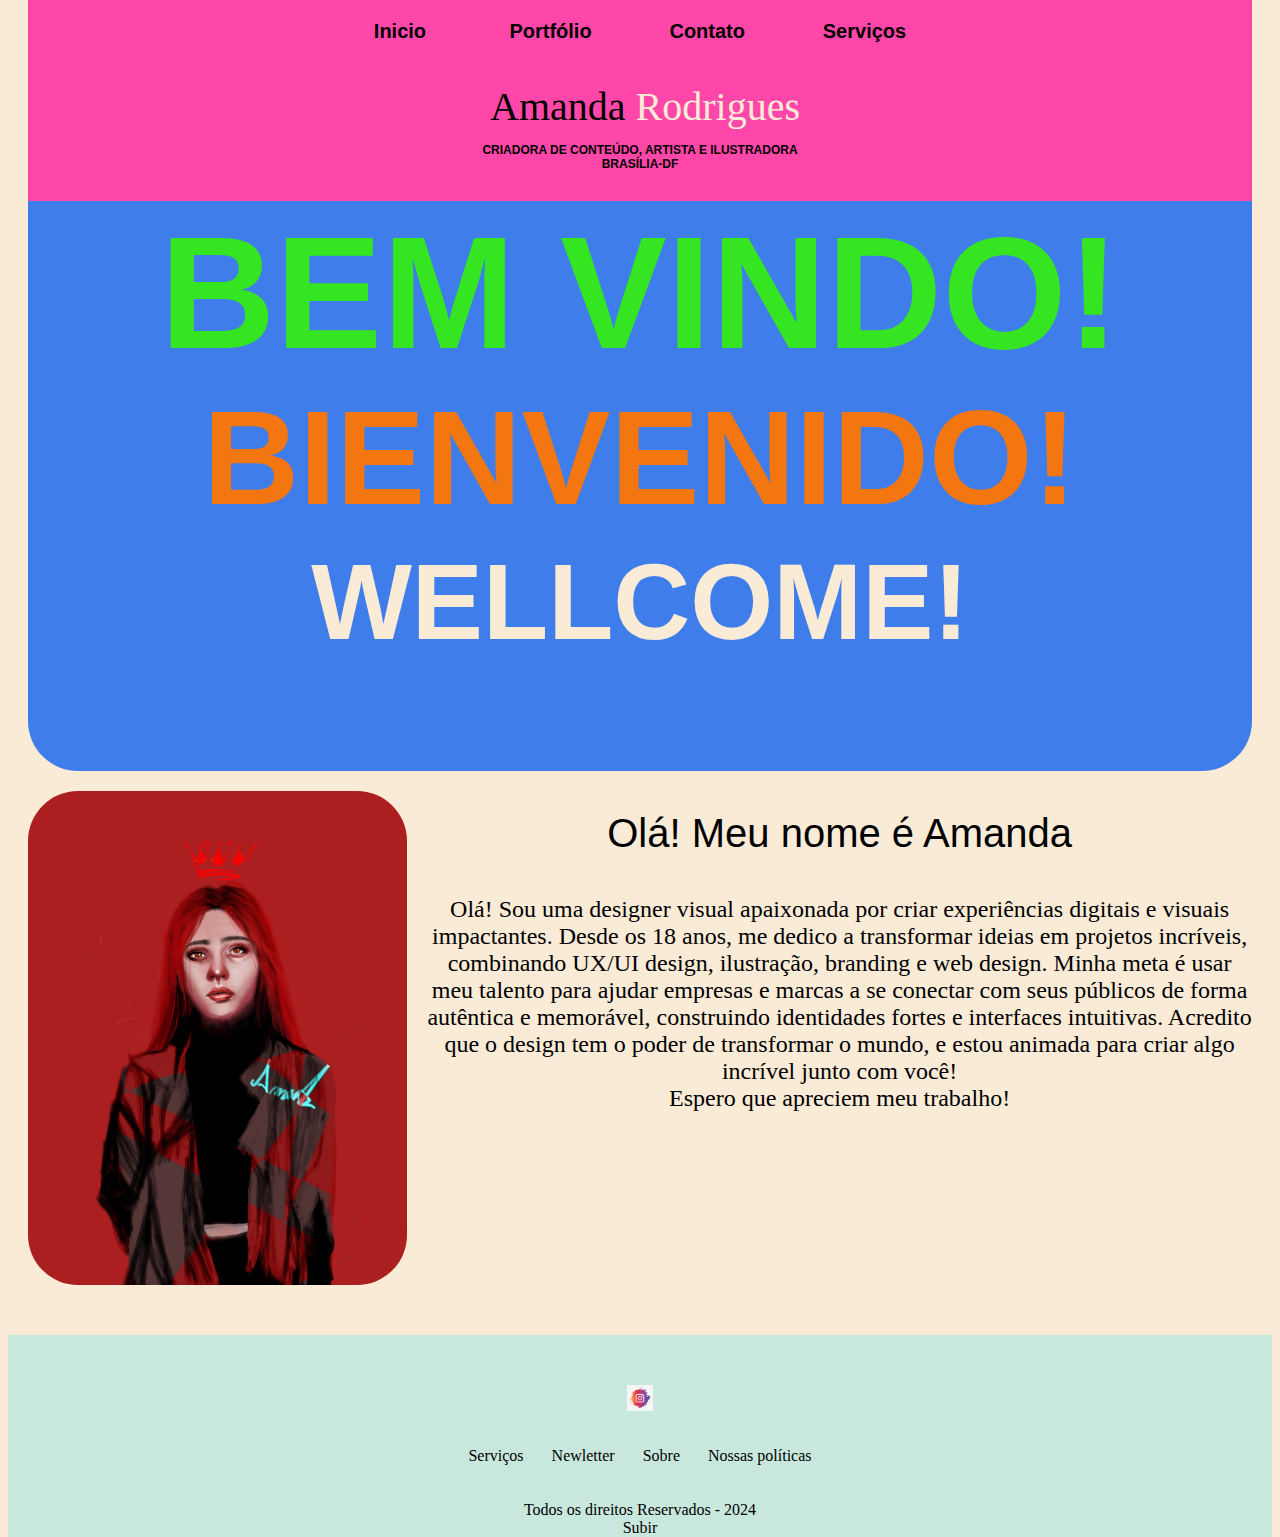
<file: SITE AMANDA/index.html>
<html>
    <head>
        <!-- meta é para setar informações relevantes do site nao precisa fechar com a barra-->
        <!--charset seta o alfabeto do site-->
        <!--text-shadow: 2px 2px 2px; para colocar sombra na palavra-->
        <!--border-top-left-radius: 50px; border-top-right-radius: 50px;-->
        <!--para mudar a posicao de algo com relacao a posicao que já está, usa o position:relative junto com o top,left, right...-->
        <meta charset="utf-8">
        <meta http-equiv="X-UA-Compatible" content="IE=edge">
        <meta keywords="Amanda, curriculo, portfolio, Amanda Rodrigues, ">
        <title>..::Amanda Portfólio:..</title>
        </head>

        <style>
            body { background-color:antiquewhite;}
                a:hover { 
                color: blue;}

            p {
                color:black; 
                font-family:Montserrat; 
                font-size: 18pt;
                text-align:center;
                margin-right: 20px}
           
                span { color: antiquewhite }

        
            nav{
                position:fixed;
                box-sizing: border-box;
                background-color:rgb(255, 71, 169);
                margin-left: 28px;
                margin-right: 28px;
                padding:20px;
                font-size: 15pt;
                top:0%;
                left:0%;
                right: 0%;;
                text-align: center;
                font-family:"Oswald", sans-serif;
                font-style: normal;
                font-weight: bolder;}

            a {
                text-decoration: none;
                color: black;}

            .introducao1 {
                display: flex;
                flex-direction: column;
                align-items: center;
                background-color:rgb(63, 126, 234);
                margin-left: 20px;
                margin-right: 20px;
                
                
                font-size: 120pt;
                font-family: Anton, sans-serif;
                font-weight: 900;
                font-style: normal; 
                color:rgb(53, 229, 33);
                height: 180px;}

                .introducao2 {
                display: flex;
                flex-direction: column;
                align-items:center;
                background-color:rgb(63, 126, 234);
                margin-left: 20px;
                margin-right: 20px;
                font-size: 100pt;
                font-family: Anton, sans-serif;
                font-weight: 900;
                font-style: normal; 
                color:rgb(243, 118, 16);
                height: 160px;}

                .introducao3 {
                display: flex;
                flex-direction: column;
                align-items:center;
                background-color:rgb(63, 126, 234);
                margin-left: 20px;
                margin-right: 20px;
                margin-bottom: 20px;
                border-bottom-left-radius:50px;
                border-bottom-right-radius: 50px;
                font-size: 80pt;
                font-family: Anton, sans-serif;
                font-weight: 900;
                font-style: normal; 
                color:antiquewhite;
                height: 230px;}
           
                header {
                color: aliceblue;
                background-color:rgb(255, 71, 169);
                padding: 10px;
                padding-top: 20px;
                
                margin-left: 20px;
                margin-right: 20px;
                margin-top: 10px;
                text-align: center}
               
               
                footer {
                    background-color: rgb(201, 232, 221);

                    text-align: center; 
                    padding-top:50px;
                    position:relative; 
                    bottom: 0; 
                    width: 100%; 
                    float: left}
               

           
                

            hr {
                border-top-width: 5px; /* Define a espessura da borda superior */
                width: 50%
            }
           
        </style>
        <!--title é o titulo da aba do browser-->
    <body >
        <div id="interface">
            <header id="cabecalho">
            <hgroup>
                <h4 style=" font-size: 30pt;color: black;font-family: LilitaOne; margin-left: 10px;font-weight: 400;font-style:normal;text-align: center">Amanda<span>  Rodrigues</span></h4>
                <h5 style=" font-family: Arial;  text-align: center;font-size: 9pt; color: black; margin-top:-40px " >CRIADORA DE CONTEÚDO, ARTISTA E ILUSTRADORA <br> BRASÍLIA-DF</h5>
              
            </hgroup>
            <nav>
            
            <!-- <hr> é para ter uma linha horizontal no site, nao precisa fechar-->
            <a href="index.html">Inicio</a> &nbsp &nbsp &nbsp &nbsp &nbsp &nbsp &nbsp
            <a href="portfolio.html">Portfólio</a>&nbsp &nbsp &nbsp &nbsp &nbsp &nbsp &nbsp
            <a href="contatos.html">Contato</a>&nbsp &nbsp &nbsp &nbsp &nbsp &nbsp &nbsp
            <a href="servicos.html">Serviços</a>
            
            </nav>
            </header>
        </div>
            <div class="introducao1">
                    BEM VINDO!
            </div>
               
                <div class="introducao2">
            
                    BIENVENIDO!
                </div>
            

               <div class="introducao3">
       
                    WELLCOME!
                </div>
              
               
                
                <div class="fotolegenda" >
                    <!-- cada espaço em branco é um &nbsp; e quebra de paragrafo é <br/> -->
                    <img src="imagens/IMG_00001.jpg" width="30%" style="float: left; margin-left:20px ;margin-bottom:50px;margin-right: 20px;border-radius: 50px">
                <!--<figcaption>legenda embaixo da foto</figcaption>-->
                </div>
                </figure>
                    <div class="texto">
                    <p style="color:black; text-align:center; font-size:30pt; font-family:Oswald, sans-serif;">Olá! Meu nome é Amanda</p>
                    <p>
                        Olá! Sou uma designer visual apaixonada por criar experiências digitais e visuais impactantes.
                        Desde os 18 anos, me dedico a transformar ideias em projetos incríveis, combinando UX/UI
                        design, ilustração, branding e web design. Minha meta é usar meu talento para ajudar empresas e marcas 
                        a se conectar com seus públicos de forma autêntica e memorável, construindo identidades fortes e interfaces intuitivas. 
                        Acredito que o design tem o poder de transformar o mundo, e estou animada para criar algo incrível junto com você!
                        <br/>Espero que apreciem meu trabalho!</p>
                </div>
       
                
            <footer>
             
            
            <a name="redes"></a>
            <a href="https://www.instagram.com/mandrod1" target="_blank">
                <img src="imagens/icone_insta.jpg" width="2%">
            </a>
            
             <br><br><br>
            Serviços &nbsp &nbsp &nbsp Newletter &nbsp &nbsp &nbsp Sobre &nbsp &nbsp &nbsp Nossas políticas<br><br><br>
           Todos os direitos Reservados - 2024<br>
            <a href="#topo"> Subir </a>
             
        </footer>
    </div>
    </body>

</html
</file>
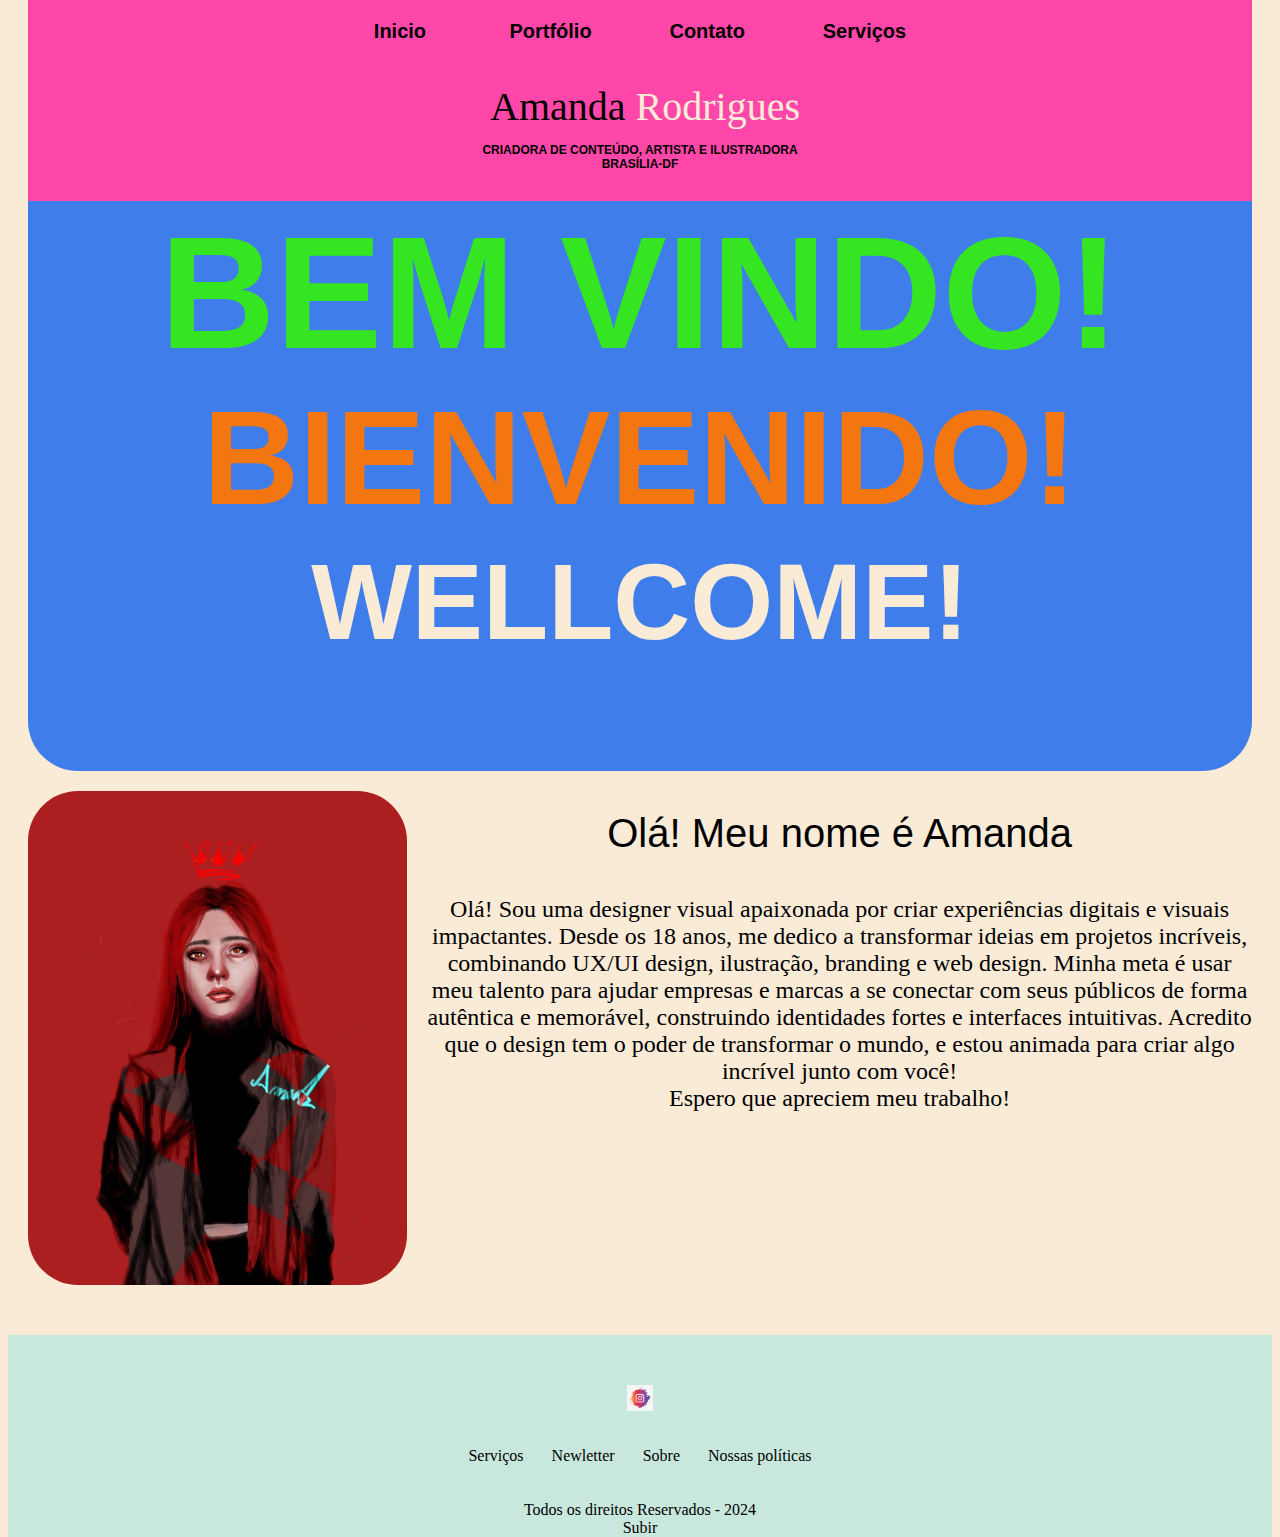
<file: TRABALHOS TI/SITE AMANDA/index.html>
<html>
    <head>
        <!-- meta é para setar informações relevantes do site nao precisa fechar com a barra-->
        <!--charset seta o alfabeto do site-->
        <!--text-shadow: 2px 2px 2px; para colocar sombra na palavra-->
        <!--border-top-left-radius: 50px; border-top-right-radius: 50px;-->
        <!--para mudar a posicao de algo com relacao a posicao que já está, usa o position:relative junto com o top,left, right...-->
        <meta charset="utf-8">
        <meta http-equiv="X-UA-Compatible" content="IE=edge">
        <meta keywords="Amanda, curriculo, portfolio, Amanda Rodrigues, ">
        <title>..::Amanda Portfólio:..</title>
        </head>
 <!--O <style> tem que ficar dentro do <head> para organizar melhor o código-->
        <style>
            body { background-color:antiquewhite;}
                a:hover { 
                color: blue;}

            p {
                color:black; 
                font-family:Montserrat; 
                font-size: 18pt;
                text-align:center;
                margin-right: 20px}
           
                span { color: antiquewhite }

        
            nav{
                position:fixed;
                box-sizing: border-box;
                background-color:rgb(255, 71, 169);
                margin-left: 28px;
                margin-right: 28px;
                padding:20px;
                font-size: 15pt;
                top:0%;
                left:0%;
                right: 0%;;
                text-align: center;
                font-family:"Oswald", sans-serif;
                font-style: normal;
                font-weight: bolder;}

            a {
                text-decoration: none;
                color: black;}

            .introducao1 {
                display: flex;
                flex-direction: column;
                align-items: center;
                background-color:rgb(63, 126, 234);
                margin-left: 20px;
                margin-right: 20px;
                
                
                font-size: 120pt;
                font-family: Anton, sans-serif;
                font-weight: 900;
                font-style: normal; 
                color:rgb(53, 229, 33);
                height: 180px;}

                .introducao2 {
                display: flex;
                flex-direction: column;
                align-items:center;
                background-color:rgb(63, 126, 234);
                margin-left: 20px;
                margin-right: 20px;
                font-size: 100pt;
                font-family: Anton, sans-serif;
                font-weight: 900;
                font-style: normal; 
                color:rgb(243, 118, 16);
                height: 160px;}

                .introducao3 {
                display: flex;
                flex-direction: column;
                align-items:center;
                background-color:rgb(63, 126, 234);
                margin-left: 20px;
                margin-right: 20px;
                margin-bottom: 20px;
                border-bottom-left-radius:50px;
                border-bottom-right-radius: 50px;
                font-size: 80pt;
                font-family: Anton, sans-serif;
                font-weight: 900;
                font-style: normal; 
                color:antiquewhite;
                height: 230px;}
           
                header {
                color: aliceblue;
                background-color:rgb(255, 71, 169);
                padding: 10px;
                padding-top: 20px;
                
                margin-left: 20px;
                margin-right: 20px;
                margin-top: 10px;
                text-align: center}
               
               
                footer {
                    background-color: rgb(201, 232, 221);

                    text-align: center; 
                    padding-top:50px;
                    position:relative; 
                    bottom: 0; 
                    width: 100%; 
                    float: left}
               

           
                

            hr {
                border-top-width: 5px; /* Define a espessura da borda superior */
                width: 50%
            }
           
        </style>
        <!--title é o titulo da aba do browser-->
    <body >
        <div id="interface">
            <header id="cabecalho">
            <hgroup>
                <h4 style=" font-size: 30pt;color: black;font-family: LilitaOne; margin-left: 10px;font-weight: 400;font-style:normal;text-align: center">Amanda<span>  Rodrigues</span></h4>
                <h5 style=" font-family: Arial;  text-align: center;font-size: 9pt; color: black; margin-top:-40px " >CRIADORA DE CONTEÚDO, ARTISTA E ILUSTRADORA <br> BRASÍLIA-DF</h5>
              
            </hgroup>
            <nav>
            
            <!-- <hr> é para ter uma linha horizontal no site, nao precisa fechar-->
            <a href="index.html">Inicio</a> &nbsp &nbsp &nbsp &nbsp &nbsp &nbsp &nbsp
            <a href="portfolio.html">Portfólio</a>&nbsp &nbsp &nbsp &nbsp &nbsp &nbsp &nbsp
            <a href="contatos.html">Contato</a>&nbsp &nbsp &nbsp &nbsp &nbsp &nbsp &nbsp
            <a href="servicos.html">Serviços</a>
            
            </nav>
            </header>
        </div>
            <div class="introducao1">
                    BEM VINDO!
            </div>
               
                <div class="introducao2">
            
                    BIENVENIDO!
                </div>
            

               <div class="introducao3">
       
                    WELLCOME!
                </div>
              
               
                
                <div class="fotolegenda" >
                    <!-- cada espaço em branco é um &nbsp; e quebra de paragrafo é <br/> -->
                    <img src="imagens/IMG_00001.jpg" width="30%" style="float: left; margin-left:20px ;margin-bottom:50px;margin-right: 20px;border-radius: 50px">
                <!--<figcaption>legenda embaixo da foto</figcaption>-->
                </div>
                </figure>
                    <div class="texto">
                    <p style="color:black; text-align:center; font-size:30pt; font-family:Oswald, sans-serif;">Olá! Meu nome é Amanda</p>
                    <p>
                        Olá! Sou uma designer visual apaixonada por criar experiências digitais e visuais impactantes.
                        Desde os 18 anos, me dedico a transformar ideias em projetos incríveis, combinando UX/UI
                        design, ilustração, branding e web design. Minha meta é usar meu talento para ajudar empresas e marcas 
                        a se conectar com seus públicos de forma autêntica e memorável, construindo identidades fortes e interfaces intuitivas. 
                        Acredito que o design tem o poder de transformar o mundo, e estou animada para criar algo incrível junto com você!
                        <br/>Espero que apreciem meu trabalho!</p>
                </div>
       
                
            <footer>
             
            
            <a name="redes"></a>
            <a href="https://www.instagram.com/mandrod1" target="_blank">
                <img src="imagens/icone_insta.jpg" width="2%">
            </a>
            
             <br><br><br>
            Serviços &nbsp &nbsp &nbsp Newletter &nbsp &nbsp &nbsp Sobre &nbsp &nbsp &nbsp Nossas políticas<br><br><br>
           Todos os direitos Reservados - 2024<br>
            <a href="#topo"> Subir </a>
             
        </footer>
    </div>
    </body>


</html
</file>
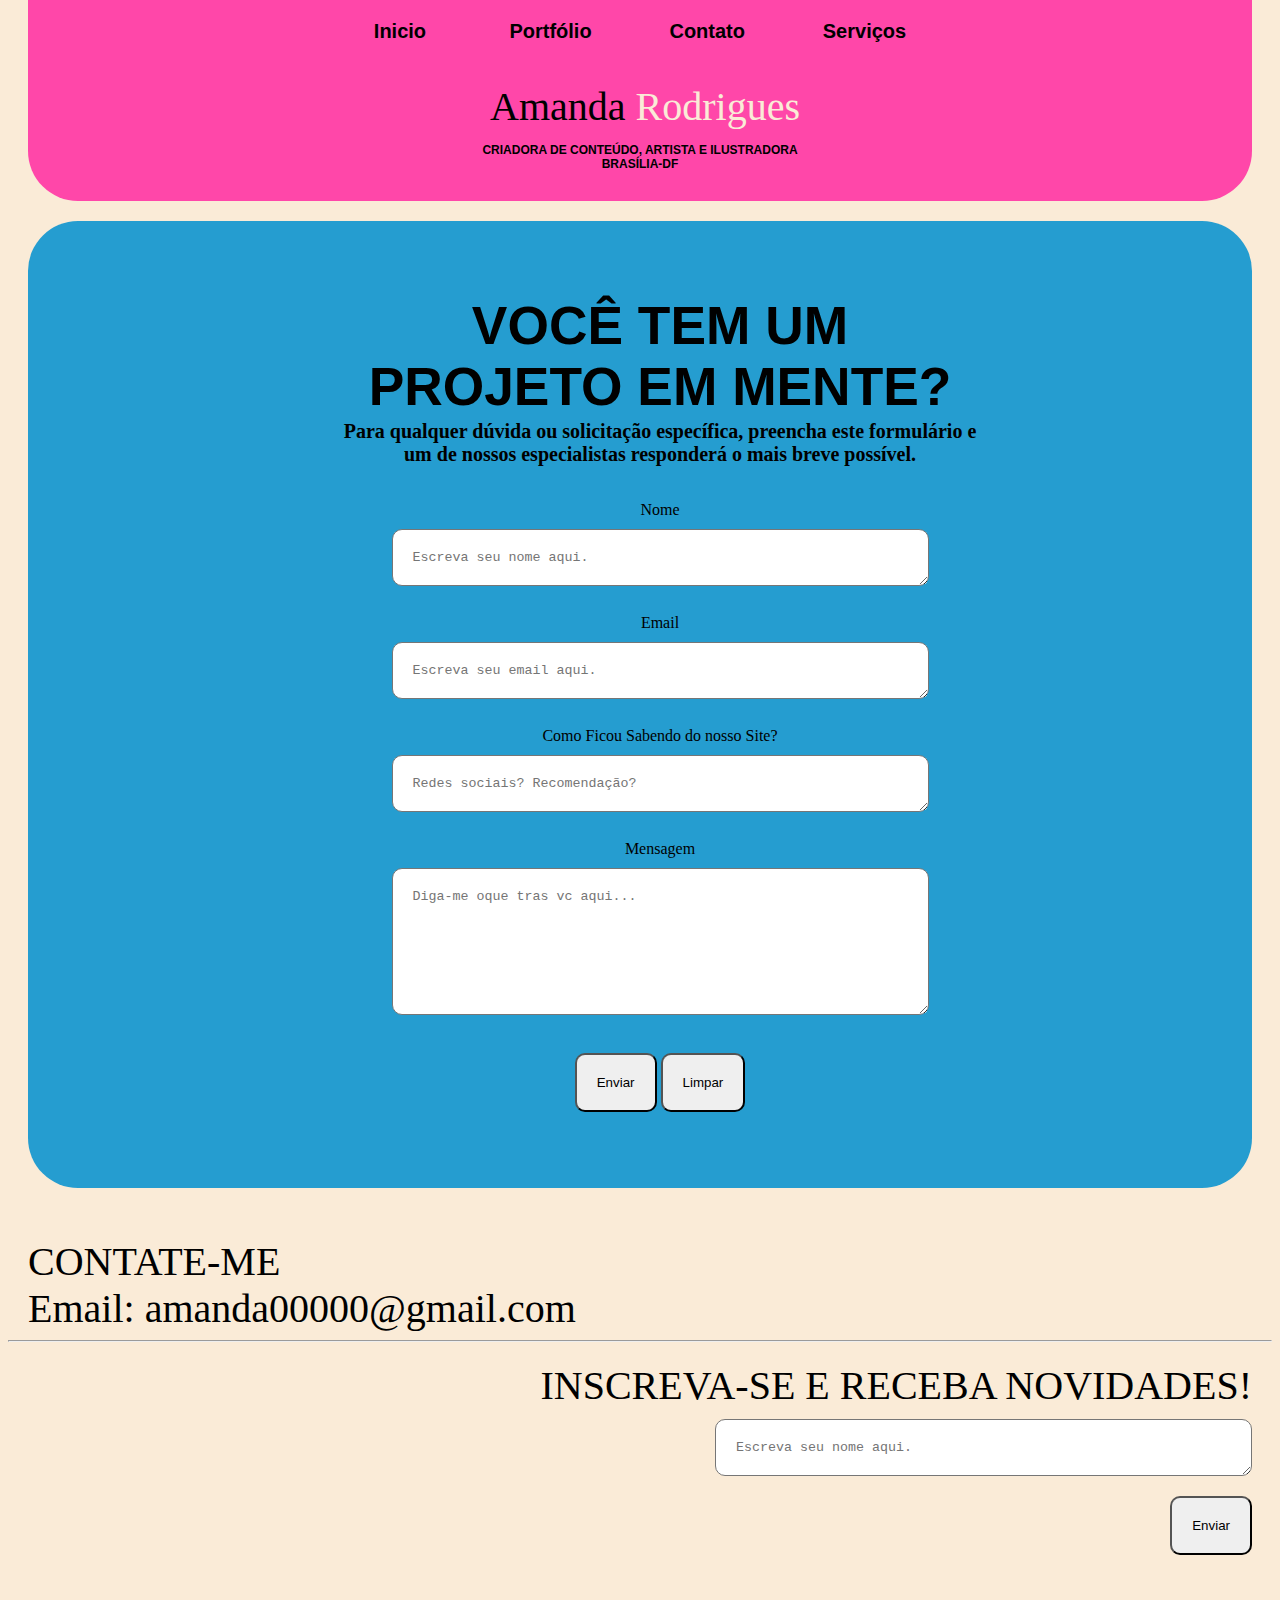
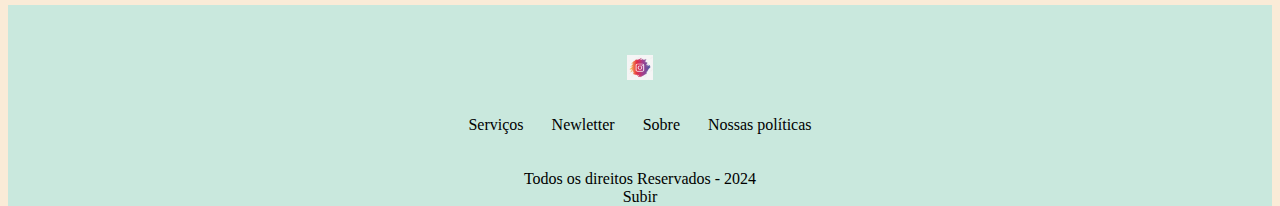
<file: SITE AMANDA/contatos.html>
<html>
    <head>
        <!-- meta é para setar informações relevantes do site nao precisa fechar com a barra-->
        <!--charset seta o alfabeto do site-->
        <!--text-shadow: 2px 2px 2px; para colocar sombra na palavra-->
        <!--border-top-left-radius: 50px; border-top-right-radius: 50px;-->
        <!--para mudar a posicao de algo com relacao a posicao que já está, usa o position:relative junto com o top,left, right...-->
        <meta charset="utf-8">
        <meta keywords="Amanda, curriculo, portfolio, Amanda Rodrigues, ">
        <title>..::Amanda Portfólio:..</title>
        </head>
    <style>
         body { background-color:antiquewhite;
        }
  
    
    a {
        text-decoration: none;
        color: black;}
    
        span { color: antiquewhite }
   
        header {
                color: aliceblue;
                background-color:rgb(255, 71, 169);
                padding: 10px;
                padding-top: 20px;
                
                margin-left: 20px;
                margin-right: 20px;
                margin-top: 10px;
                text-align: center;
                border-radius:50px;
            }

    nav{
        
        position:fixed;
        box-sizing: border-box;
        background-color:rgb(255, 71, 169);
        margin-left: 28px;
        margin-right: 28px;
        padding:20px;
        font-size: 15pt;
        top:0%;
        left:0%;
        right: 0%;
        text-align: center;
        font-family:"Oswald", sans-serif;
        font-style: normal;
        font-weight: bolder; } 


        
        footer {
                    background-color: rgb(201, 232, 221);
                    text-align: center; 
                    padding-top:50px;
                    position:relative; 
                    bottom: 0; 
                    width: 100%; 
                    float: left}


        h3{
            font-size: 40pt;
            font-family: Arial, Helvetica, sans-serif, light;}

            h2{
                margin-top: -50px;
                font-size:15pt ;}
                
                input, textarea{
                    margin-top: 10px;
                    margin-bottom: 10px;
                    border-radius:10px; 
                    padding: 20px;}

                    section{ 
                    min-width: 680px;
                    padding-bottom: 50px;
                    padding-top: 20px;
                    margin-top: 20px;
                    text-align: center;
                    margin-left: 20px; 
                    margin-right: 20px;
                    padding-left: 20px;
                    background-color:rgb(37, 157, 208);
                    border-radius: 50px;} 
                    
                    .contato{
                    font-size: 30pt;
                    margin-top: 50px;
                    text-align: left;
                    margin-right: 20px;
                    margin-left: 20px;  }
                       
                    .formulario2{
                    font-size: 30pt;
                    margin-top: 20px;
                    padding-left: 50px;
                    margin-right: 20px;
                    margin-left: 20px;
                    text-align:right; }

input[type="submit"]:hover {
  background-color: rgb(33, 4, 60); 
  color:antiquewhite;}
              
                
     </style>

    <body >
        

        <div id="interface">
            <header id="cabecalho">
            <hgroup>
            <h4 style=" font-size: 30pt;color: black;font-family: LilitaOne; margin-left: 10px;font-weight: 400;font-style:normal;text-align: center">Amanda<span>  Rodrigues</span></h4>
            <h5 style=" font-family: Arial;  text-align: center;font-size: 9pt; color: black; margin-top:-40px " >CRIADORA DE CONTEÚDO, ARTISTA E ILUSTRADORA <br> BRASÍLIA-DF</h5>
            </hgroup>
        <nav>
            
            <!-- <hr> é para ter uma linha horizontal no site, nao precisa fechar-->
            <a href="index.html">Inicio</a> &nbsp &nbsp &nbsp &nbsp &nbsp &nbsp &nbsp
            <a href="portfolio.html">Portfólio</a>&nbsp &nbsp &nbsp &nbsp &nbsp &nbsp &nbsp
            <a href="contatos.html">Contato</a>&nbsp &nbsp &nbsp &nbsp &nbsp &nbsp &nbsp
            <a href="servicos.html">Serviços</a>
            
            </nav>
            </header>
         </nav>
        <section id="contato1">
                <div id="formulario" style="margin-left: 20px;">
                    <h3> VOCÊ TEM UM <br>PROJETO EM MENTE?</h3>
                    <h2>Para qualquer dúvida ou solicitação específica, preencha este formulário e <br>um de nossos especialistas responderá o mais breve possível.</h2>
                    <form name="formemail"><br>
                        Nome<br><textarea name="nome" cols="60"  placeholder="Escreva seu nome aqui." rows="1"></textarea><br><br>
                        Email<br><textarea name="email" cols="60"  placeholder="Escreva seu email aqui." rows="1"></textarea><br><br>
                        Como Ficou Sabendo do nosso Site?<br><textarea name="ficousabendo" cols="60"  placeholder="Redes sociais? Recomendação?" rows="1"></textarea><br><br>
                        Mensagem<br><textarea name="mensagem" cols="60"  placeholder="Diga-me oque tras vc aqui..." rows="7"></textarea>
                        <br><br>
                        <input type="submit" name="Enviar" value="Enviar">
                        <input type="reset" name="Limpar" value="Limpar">
                     </form>
                </div>
            </section>
            <div>
        <div class="contato">
            CONTATE-ME<br>Email: amanda00000@gmail.com
    </div>

       <hr>
        <div class="formulario2">
       INSCREVA-SE E RECEBA NOVIDADES!
        <form name="formemail">
            <textarea name="nome" cols="60"  placeholder="Escreva seu nome aqui." rows="1"></textarea><br>
            <input type="submit" name="Enviar" value="Enviar">
        </form>
        </div>


       <!--<section id="contato2">
                <div id="cadastro">
                    <h3>Cadastro</h3>
                    <form name="cadastro">
                            <input type="text" name="nome" placeholder="Escreva Seu Nome"><br>
                            <input type="text" name="email" placeholder="Escreva Seu E-mail"><br>
                            <input type="text" name="endereco" placeholder="Escreva Seu Endereço"><br>
                          <br>
                           Escolha Seu Estado:<br>
                           <select name="Estado">
                                <option name="" value="">Escolha Seu Estado</option>
                                <option name="Alagoas" value="AL">Alagoas</option>
                                <option name="Distrito Federal" value="DF">Distrito Federal</option>
                                <option name="Goias" value="GO">Goiás</option>
                                <option name="Minas Gerais" value="MG">Minas Gerais</option>
                                <option name="Bahia" value="BA">Bahia</option>
                           </select><br><br>
                           Sexo:<br>
                           <input type="radio" name="sexo" value="Masculino"> Masculino <br>
                           <input type="radio" name="sexo" value="Feminino"> Feminino <br>
                           <input type="radio" name="sexo" value="Outro"> Outro <br>
                           <input type="radio" name="sexo" value="na"> Prefiro Não Dizer <br> 
                           <br>
                           Como Ficou Sabendo do nosso Site?<br>
                           <input type="checkbox" name="ficousabendo" value="Revista"> Revista <br>
                           <input type="checkbox" name="ficousabendo" value="Sites"> Outros Sites <br>
                           <input type="checkbox" name="ficousabendo" value="Redes"> Redes Sociais <br>
                           <input type="checkbox" name="ficousabendo" value="Outros"> Outros <br>
                           <br>
                           Digite Sua Senha:<br>
                           <input type="password" name="senha" placeholder="Digite Sua Senha"><br>
                           Repita Sua Senha:<br>
                           <input type="password" name="senha" placeholder="Repita Sua Senha"><br>
                           <br>
                           Enviar Arquivo<br>
                           <input type="file" name="arquivo" placeholder="Escolha seu arquivo"><br>
                           <br>
                           Digite Sua Data de Nascimento:
                          <input type="date" name="Data"><br><br>

                           <input type="submit" name="Cadastrar" value="Cadastrar">
                            <input type="reset" name="Limpar" value="Limpar"><br>
                        </form>

                </div>
        </section>-->
        
        <div>
            <footer>
            
                <a name="redes"></a>
                <a href="https://www.instagram.com/mandrod1" target="_blank">
                    <img src="imagens/icone_insta.jpg" width="2%">
                </a>
               
                </a> <br><br><br>
                Serviços &nbsp &nbsp &nbsp Newletter &nbsp &nbsp &nbsp Sobre &nbsp &nbsp &nbsp Nossas políticas<br><br><br>
               Todos os direitos Reservados - 2024<br>
                <a href="#topo"> Subir </a>
                 
            </footer>
    </div>
    </body>

</html>
</file>
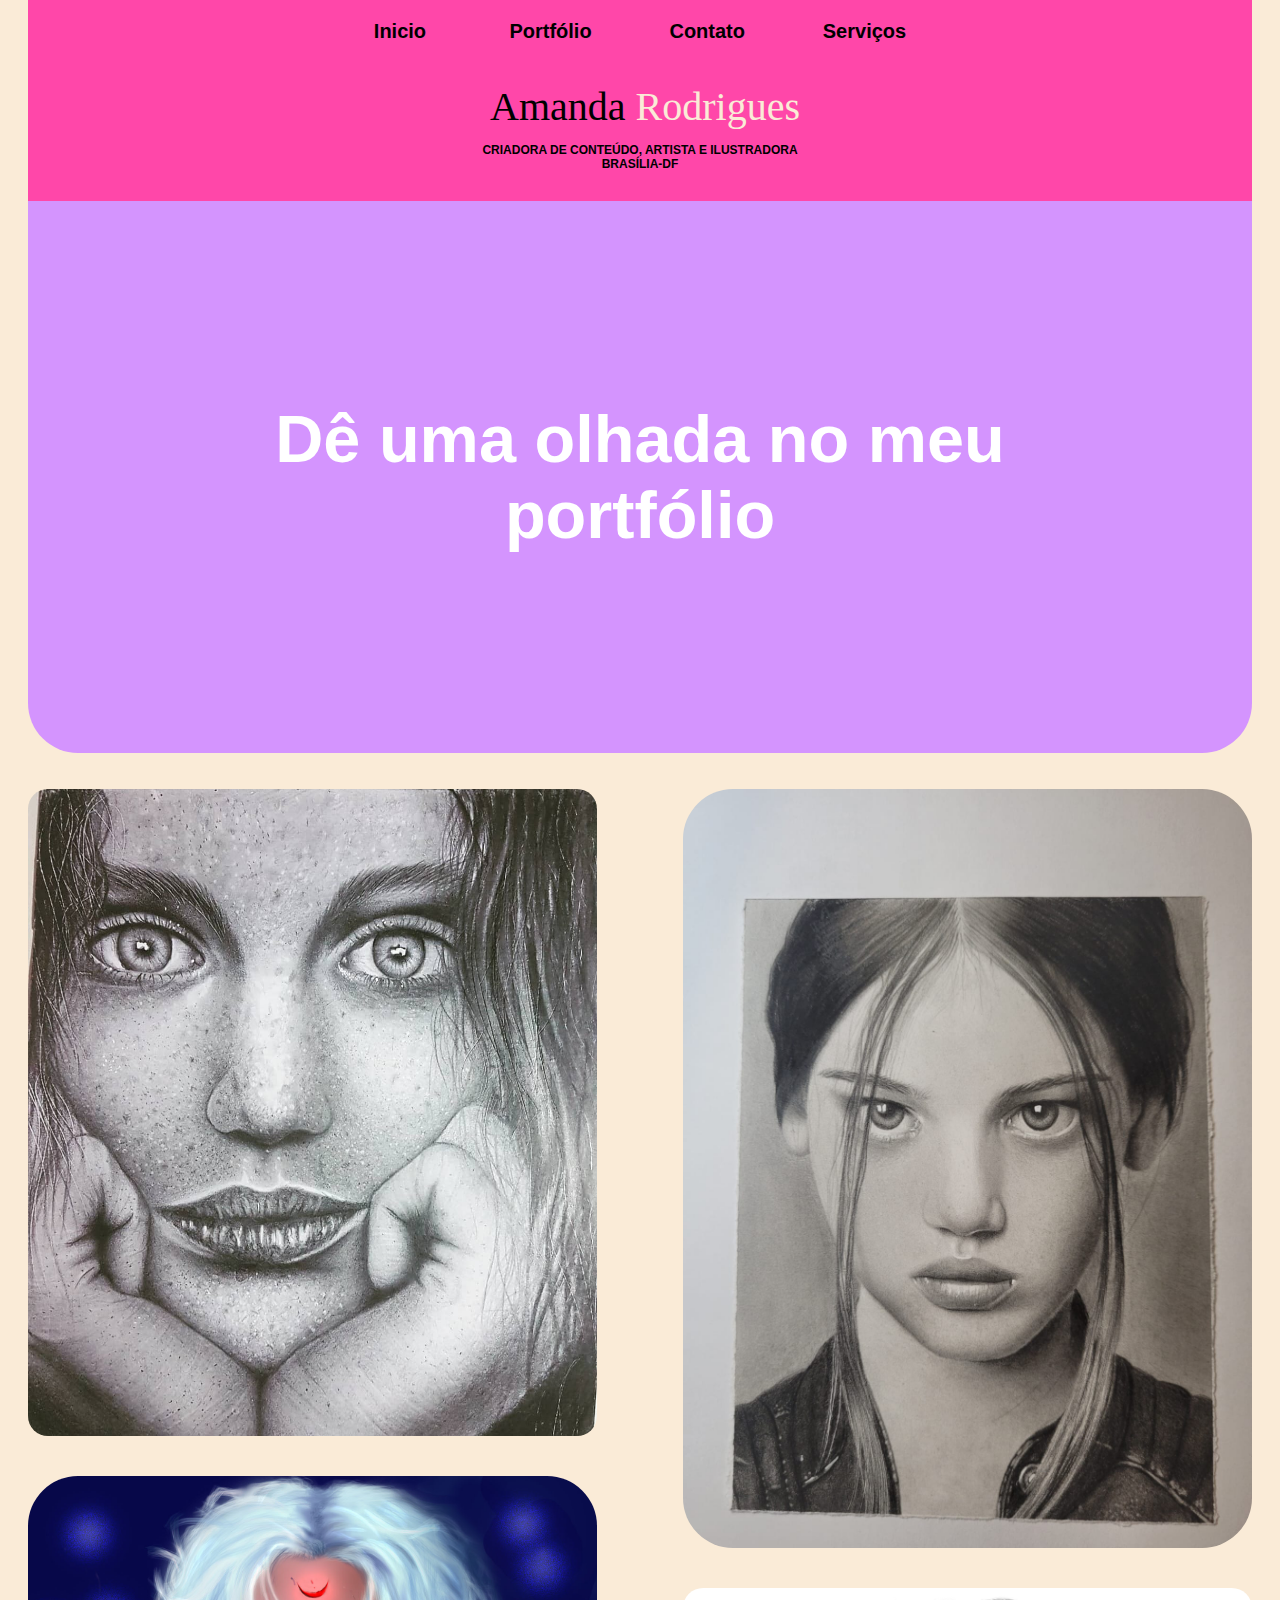
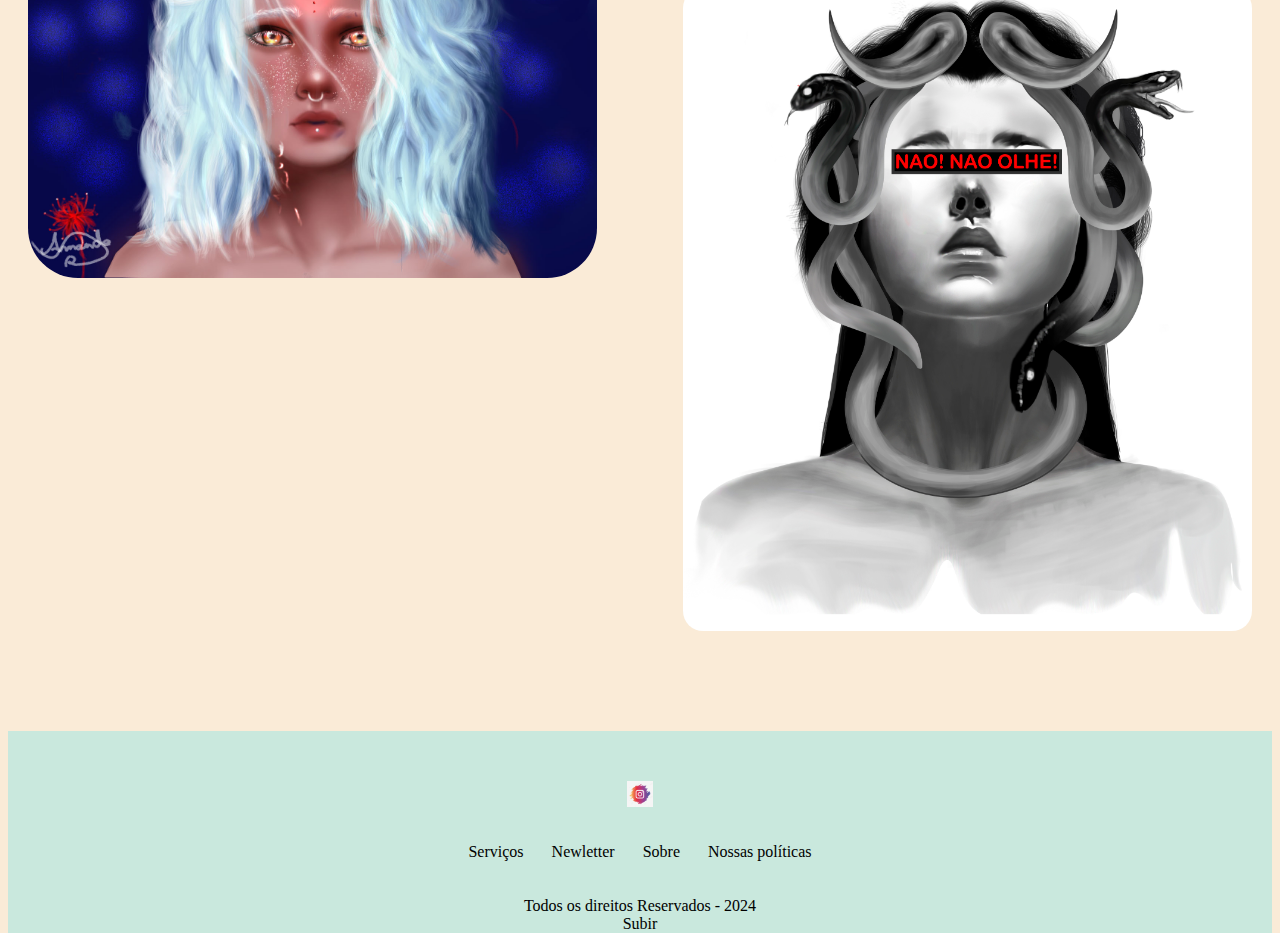
<file: SITE AMANDA/portfolio.html>
<html>
    <head>
        <!-- meta é para setar informações relevantes do site nao precisa fechar com a barra-->
        <!--charset seta o alfabeto do site-->
        <!--text-shadow: 2px 2px 2px; para colocar sombra na palavra-->
        <!--border-top-left-radius: 50px; border-top-right-radius: 50px;-->
        <!--para mudar a posicao de algo com relacao a posicao que já está, usa o position:relative junto com o top,left, right...-->
        <meta charset="utf-8">
        <meta http-equiv="X-UA-Compatible" content="IE=edge">
        <meta keywords="Amanda, curriculo, portfolio, Amanda Rodrigues, ">
        <title>..::Amanda Portfólio:..</title>
        </head>
        <style>
           
           header {
                color: aliceblue;
                background-color:rgb(255, 71, 169);
                padding: 10px;
                padding-top: 20px;
                
                margin-left: 20px;
                margin-right: 20px;
                margin-top: 10px;
                text-align: center}

                span { color: antiquewhite }
               
                footer {
                    background-color: rgb(201, 232, 221);

                    text-align: center; 
                    margin-top: 100px;
                    padding-top:50px;
                    position:relative; 
                    bottom: 0; 
                     width: 100%; 
                    float: left
}

                    a:hover { /* Seleciona links quando o mouse estiver por cima */
                        color: blue;}
           
           
           nav{
                position:fixed;
                box-sizing: border-box;
                background-color:rgb(255, 71, 169);
                margin-left: 28px;
                margin-right: 28px;
                padding:20px;
                font-size: 15pt;
                top:0%;
                left:0%;
                right: 0%;;
                text-align: center;
                font-family:"Oswald", sans-serif;
                font-style: normal;
                font-weight: bolder;}

            a {
                text-decoration: none;
                color: black;}

                body { background-color:antiquewhite;}

                h1, h2{
                margin-bottom: 1px;}

                a:hover { /* Seleciona links quando o mouse estiver por cima */
                color: blue;}
                
                
               
                section {
            font-size: 50pt;
            font-family:Arial, Helvetica, sans-serif;
            font-weight: 900;
            font-style: normal;
            color: white;
            background-color: rgb(212, 148, 254);
            padding: 200px;
            box-sizing: border-box;
            margin-left: 20px;
            margin-right: 20px;
            text-align: center;
            border-bottom-left-radius:50px;
            border-bottom-right-radius: 50px;}

            a {
                text-decoration: none;
                color: black;}

       
       
       </style>
    <body >
        <div id="interface">
            <header id="cabecalho">
            <hgroup>
                <h4 style=" font-size: 30pt;color: black;font-family: LilitaOne; margin-left: 10px;font-weight: 400;font-style:normal;text-align: center">Amanda<span>  Rodrigues</span></h4>
                <h5 style=" font-family: Arial;  text-align: center;font-size: 9pt; color: black; margin-top:-40px " >CRIADORA DE CONTEÚDO, ARTISTA E ILUSTRADORA <br> BRASÍLIA-DF</h5>
              
            </hgroup>
            <nav>
            
            <!-- <hr> é para ter uma linha horizontal no site, nao precisa fechar-->
            <a href="index.html">Inicio</a> &nbsp &nbsp &nbsp &nbsp &nbsp &nbsp &nbsp
            <a href="portfolio.html">Portfólio</a>&nbsp &nbsp &nbsp &nbsp &nbsp &nbsp &nbsp
            <a href="contatos.html">Contato</a>&nbsp &nbsp &nbsp &nbsp &nbsp &nbsp &nbsp
            <a href="servicos.html">Serviços</a>
            
            </nav>
            </header>
            <section id="introducao">
                Dê uma olhada no meu portfólio
            </section>
            </div>
               
            <br>
            <br>
            <div class= "fotoprincipal">
                        <img src="imagens/Rosto.jpeg" width="45%" height="" style="border-radius: 50px; float:right;margin-right: 20px;margin-left: 20px;">
            
            </div>
                       
                      <div class= "fotoprincipal2">
                       <img src="imagens/Rosto2.jpeg" width="45%" height="" style="border-radius: 20px;float:left;margin-left: 20px;margin-right: 20px;">  
                    </div>

                    <div class= "fotoprincipal3">
                        <img src="imagens/branco.jpg" width="45%" height="" style="border-radius: 50px; float:left; margin-top: 40px;margin-left: 20px;">
              </div>
              <div class= "fotoprincipal4">
                <img src="imagens/medusa_tattoo.jpg" width="45%" height="" style="border-radius: 20px;margin-left:20px;margin-right:20px;margin-top: 40px;float: right;">  
             </div>

       
       
       
       
                </section>
    
        <footer>
             
            
            <a name="redes"></a>
            <a href="https://www.instagram.com/mandrod1" target="_blank">
                <img src="imagens/icone_insta.jpg" width="2%">
            </a>
            <br><br><br>
            Serviços &nbsp &nbsp &nbsp Newletter &nbsp &nbsp &nbsp Sobre &nbsp &nbsp &nbsp Nossas políticas<br><br><br>
           Todos os direitos Reservados - 2024<br>
            <a href="#topo"> Subir </a>
             
        </footer>
    </body>

</html>
</file>
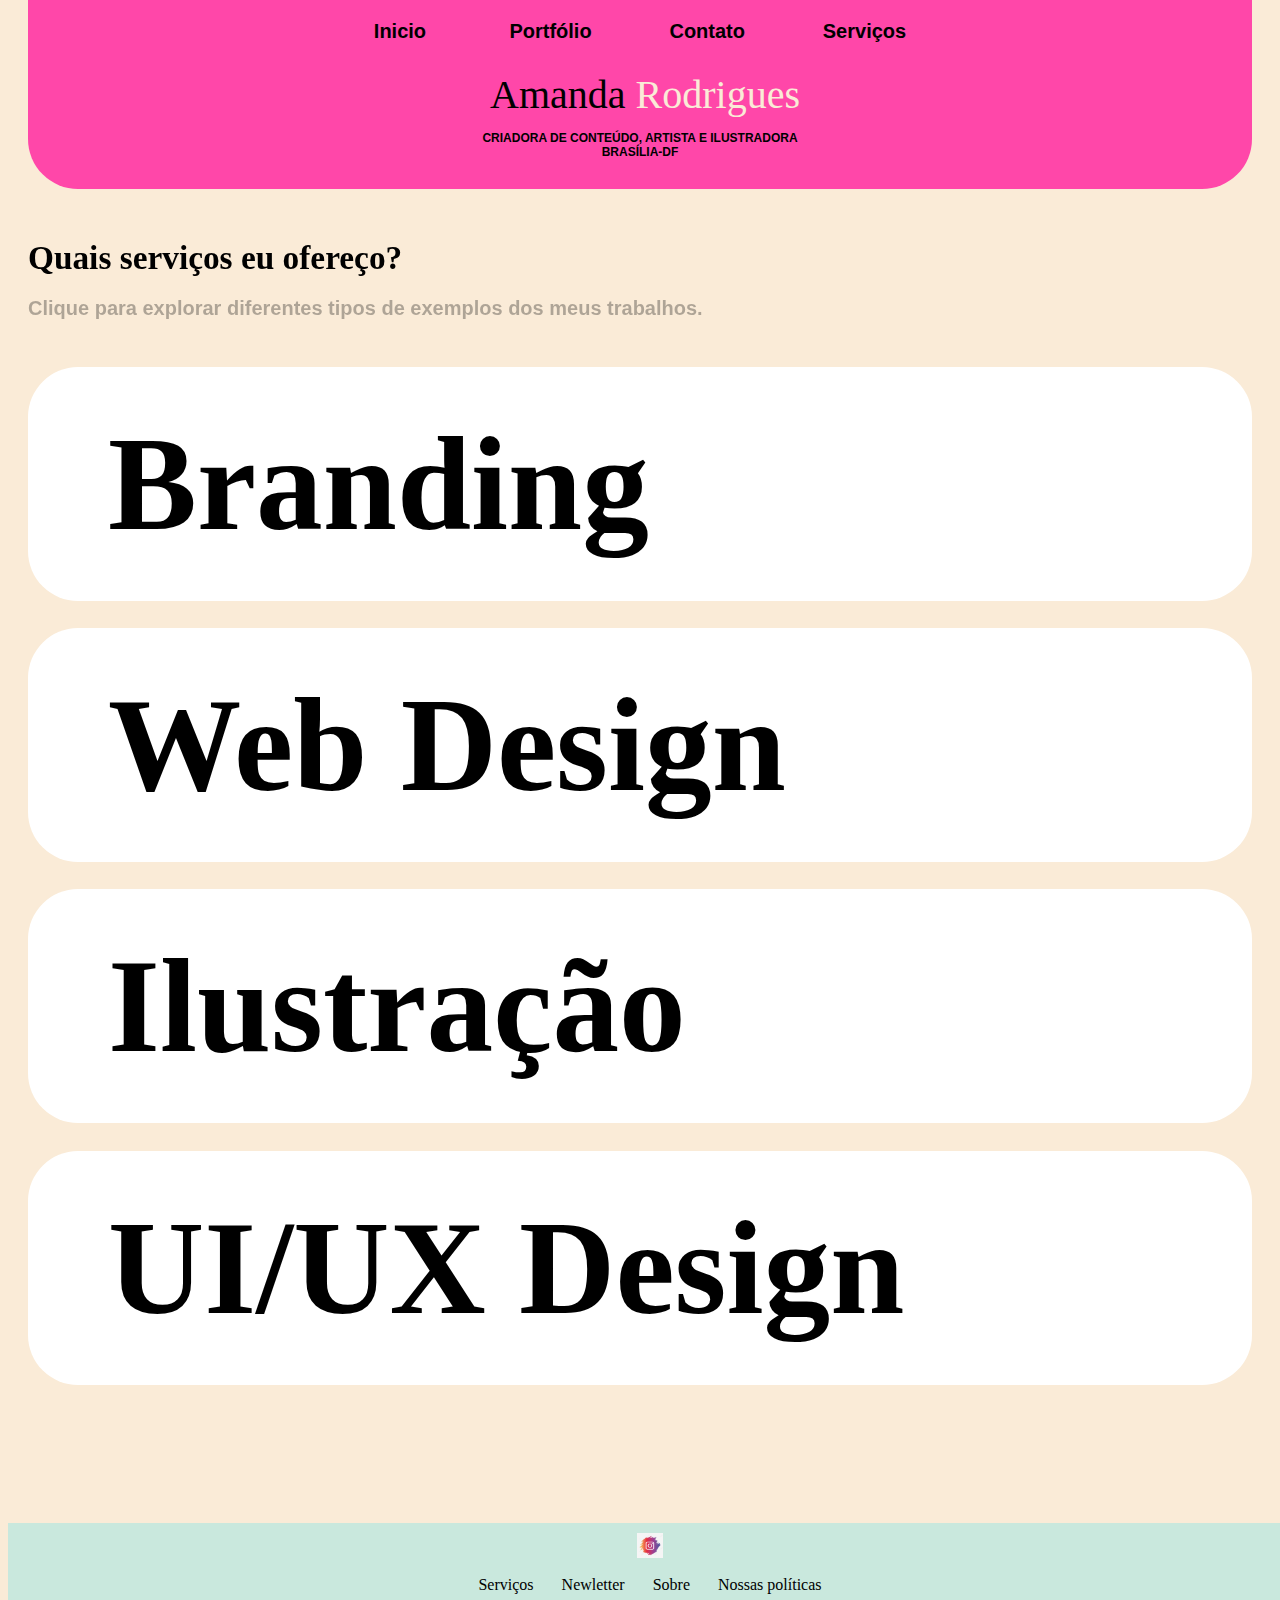
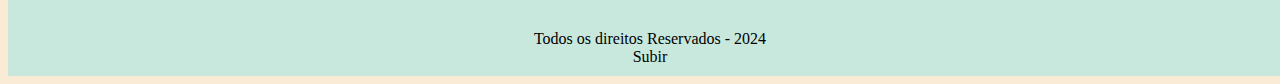
<file: SITE AMANDA/servicos.html>
<html>
    <head>
        <!-- meta é para setar informações relevantes do site nao precisa fechar com a barra-->
        <!--charset seta o alfabeto do site-->
        <!--text-shadow: 2px 2px 2px; para colocar sombra na palavra-->
        <!--border-top-left-radius: 50px; border-top-right-radius: 50px;-->
        <!--para mudar a posicao de algo com relacao a posicao que já está, usa o position:relative junto com o top,left, right...-->
        <meta charset="utf-8">
        <meta keywords="Amanda, curriculo, portfolio, Amanda Rodrigues, ">
        <title>..::Amanda Portfólio:..</title>
        </head>
    <style>
    body { background-color:antiquewhite;}
    
    a {
        text-decoration: none;
        color: black;}
    
        span { color: antiquewhite }
   
    header {
                color: aliceblue;
                background-color:rgb(255, 71, 169);
                padding: 10px;
                padding-top: 20px;
                box-sizing: border-box;
                margin-left: 20px;
                margin-right: 20px;
                margin-top: -10px;
                text-align: center;
                border-radius:50px;}
    nav{
        position:fixed;
        box-sizing: border-box;
        background-color:rgb(255, 71, 169);
        margin-left: 28px;
        margin-right: 28px;
        padding:20px;
        font-size: 15pt;
        top:0%;
        left:0%;
        right: 0%;;
        text-align: center;
        font-family:"Oswald", sans-serif;
        font-style: normal;
        font-weight: bolder;} 

        h1{
            margin-left:20px; 
            margin-right: 20px;
            margin-bottom: -80px;
            font-size: 100pt;
            box-sizing: border-box;
            background-color:white;
            padding:40px;
            padding-left: 80px;
            border-radius:50px;
            transition: color 0.3s ease;
            transition: background-color 0.3s ease;
            }

            h1:hover{
                color:antiquewhite;
                background-color:rgb(33, 4, 60)}

                a:hover { /* Seleciona links quando o mouse estiver por cima */
                    color:aqua;}


            h3{
                position:absolute;
                margin-left: 20px;
                opacity: 30%;
                font-size: 15pt;
                font-family: Arial, Helvetica, sans-serif;}

            h2{
                position:relative;
                margin-bottom: 0px;
                margin-left: 20px;
                margin-top: 50px;
                font-size: 25pt;}
               
                footer {
                    background-color: rgb(201, 232, 221);
  
                    text-align: center; 
                    padding: 10px; 
                    position: relative; 
                    margin-top: 200px;
                    bottom: 0; 
                    width: 100%; }

     </style>



    <body >
        <div id="interface">
            <header id="cabecalho">
            <hgroup>
            <h4 style=" font-size: 30pt;color: black;font-family: LilitaOne; margin-left: 10px;font-weight: 400;font-style:normal;text-align: center">Amanda<span>  Rodrigues</span></h4>
            <h5 style=" font-family: Arial;  text-align: center;font-size: 9pt; color: black; margin-top:-40px " >CRIADORA DE CONTEÚDO, ARTISTA E ILUSTRADORA <br> BRASÍLIA-DF</h5>
            </hgroup>
        <nav>
            
            <!-- <hr> é para ter uma linha horizontal no site, nao precisa fechar-->
            <a href="index.html">Inicio</a> &nbsp &nbsp &nbsp &nbsp &nbsp &nbsp &nbsp
            <a href="portfolio.html">Portfólio</a>&nbsp &nbsp &nbsp &nbsp &nbsp &nbsp &nbsp
            <a href="contatos.html">Contato</a>&nbsp &nbsp &nbsp &nbsp &nbsp &nbsp &nbsp
            <a href="servicos.html">Serviços</a>
            
            </nav>
            </header>

            <h2>Quais serviços eu ofereço?</h2>
            <h3>Clique para explorar diferentes tipos de exemplos dos meus trabalhos.</h3>

    
           <h1> Branding</h1> <br>
            <h1>Web Design </h1><br>
            <h1>Ilustração</h1> <br>
            <h1>UI/UX Design</h1><br>


            <div>
   
                <footer>
             
            
                    <a name="redes"></a>
                    <a href="https://www.instagram.com/mandrod1" target="_blank">
                        <img src="imagens/icone_insta.jpg" width="2%">
                    </a>
                   
                    <br><br>
                    Serviços &nbsp &nbsp &nbsp Newletter &nbsp &nbsp &nbsp Sobre &nbsp &nbsp &nbsp Nossas políticas<br><br><br>
                   Todos os direitos Reservados - 2024<br>
                    <a href="#topo"> Subir </a>
                     
                </footer>
            </div>
            

            </body>
</html>
</file>
